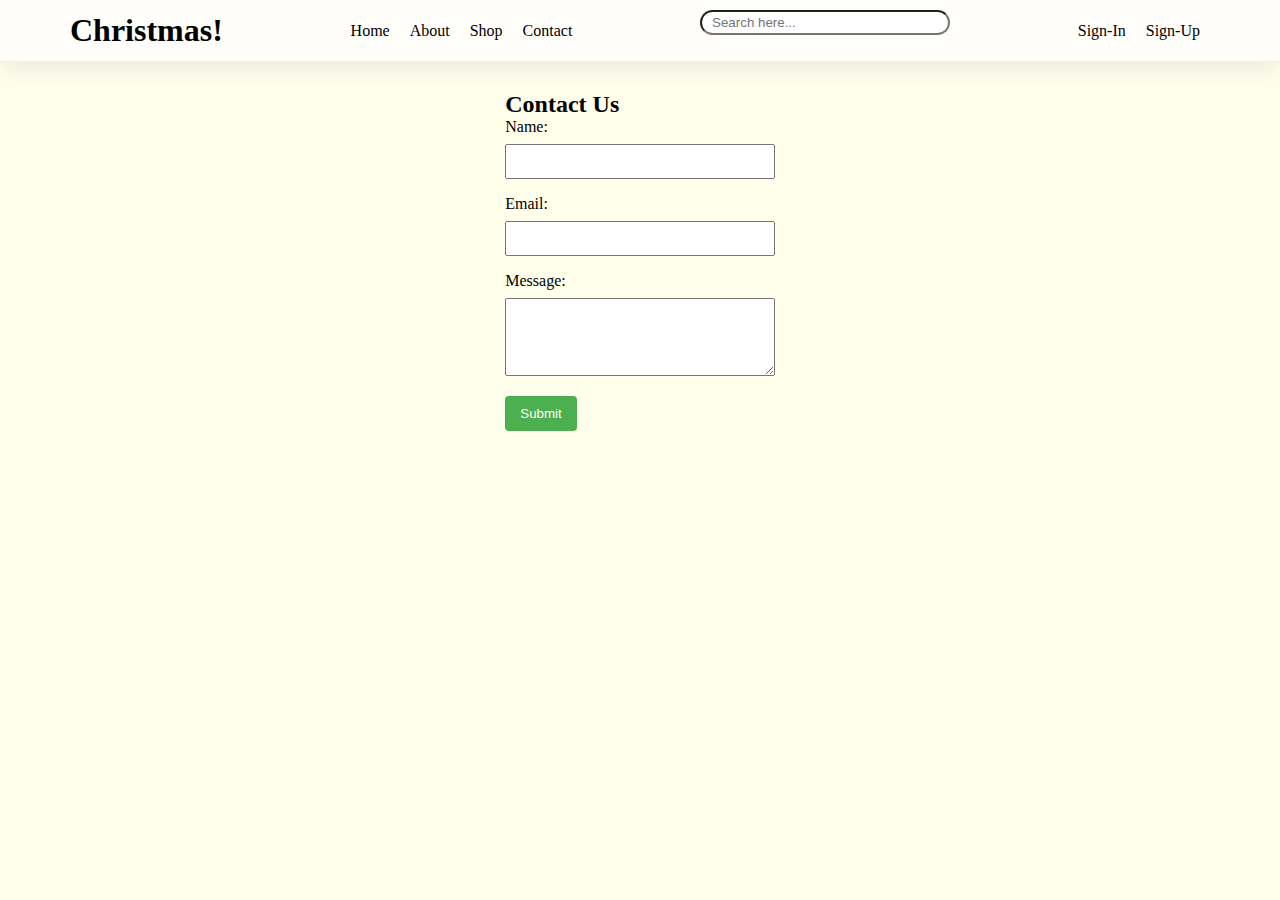
<file: contact.html>
<!DOCTYPE html>
<html lang="en">

<head>
    <meta charset="UTF-8">
    <meta name="viewport" content="width=device-width, initial-scale=1.0">
    <title>Christmas</title>
    <!--Fontawesome-->
    <link rel="stylesheet" href="https://cdnjs.cloudflare.com/ajax/libs/font-awesome/6.5.1/css/all.min.css"
        integrity="sha512-DTOQO9RWCH3ppGqcWaEA1BIZOC6xxalwEsw9c2QQeAIftl+Vegovlnee1c9QX4TctnWMn13TZye+giMm8e2LwA=="
        crossorigin="anonymous" referrerpolicy="no-referrer" />
    <link rel="preconnect" href="https://fonts.googleapis.com">
    <link rel="preconnect" href="https://fonts.gstatic.com" crossorigin>
    <link
        href="https://fonts.googleapis.com/css2?family=Bebas+Neue&family=Cookie&family=Noto+Sans:wght@100&family=Playfair+Display:ital@1&display=swap"
        rel="stylesheet">
    <link rel="icon" href="./src/images/icon.png">
    <link rel="stylesheet" href="./src/css/index.css">
    <link rel="stylesheet" href="./src/css/header.css">
    <link rel="stylesheet" href="./src/css/home.css">
    <link rel="stylesheet" href="./src/css/footer.css">
    <link rel="stylesheet" href="./src/css/shop.css">
    <link rel="stylesheet" href="./src/css/contact.css">

</head>

<body>

    <div class="page-wrapper">
        <!-- start header -->
        <header>
            <nav class="container">
                <nav class="d-flex justify-between items-center">

                    <nav class="logo">
                        <h1>Christmas!</h1>
                    </nav>

                    <ul class="menu d-flex items-center">
                        <li class="menu-item">
                            <a href="index.html">home</a>
                        </li>
                        <li class="menu-item">
                            <a href="">about</a>
                        </li>
                        <li class="menu-item">
                            <a href="shop.html">shop</a>
                        </li>
                        <li class="menu-item">
                            <a href="contact.html">contact</a>
                        </li>

                    </ul>

                    <div class="search-box">
                        <form action="">
                            <input type="text" placeholder="Search here..." id="search-input">
                        </form>
                    </div>
                    <div class="author d-flex justify-between items-center">
                        <i class="fa-solid fa-user fa-lg" style="color: #000000;"></i>
                        <a href="sign-in.html">sign-in</a>
                        <a href="sign-up.html">sign-up</a>

                    </div>
                </nav>


            </nav>
        </header>
        <!-- end header -->

        <!--Contact content-->
        <div class="main-content d-flex justify-center items-center">
            <div class="contact-container">

                <h2>Contact Us</h2>
                <form id="contactForm" onsubmit="submitForm(event)">
                    <label for="name">Name:</label>
                    <input type="text" id="name" name="name" required>
                    <label for="email">Email:</label>
                    <input type="email" id="email" name="email" required>
                    <label for="message">Message:</label>
                    <textarea id="message" name="message" rows="4" required></textarea>
                    <button type="submit">Submit</button>
                </form>

            </div>

            <script src="./src/js/contact.js"></script>
</body>

</html>
</file>
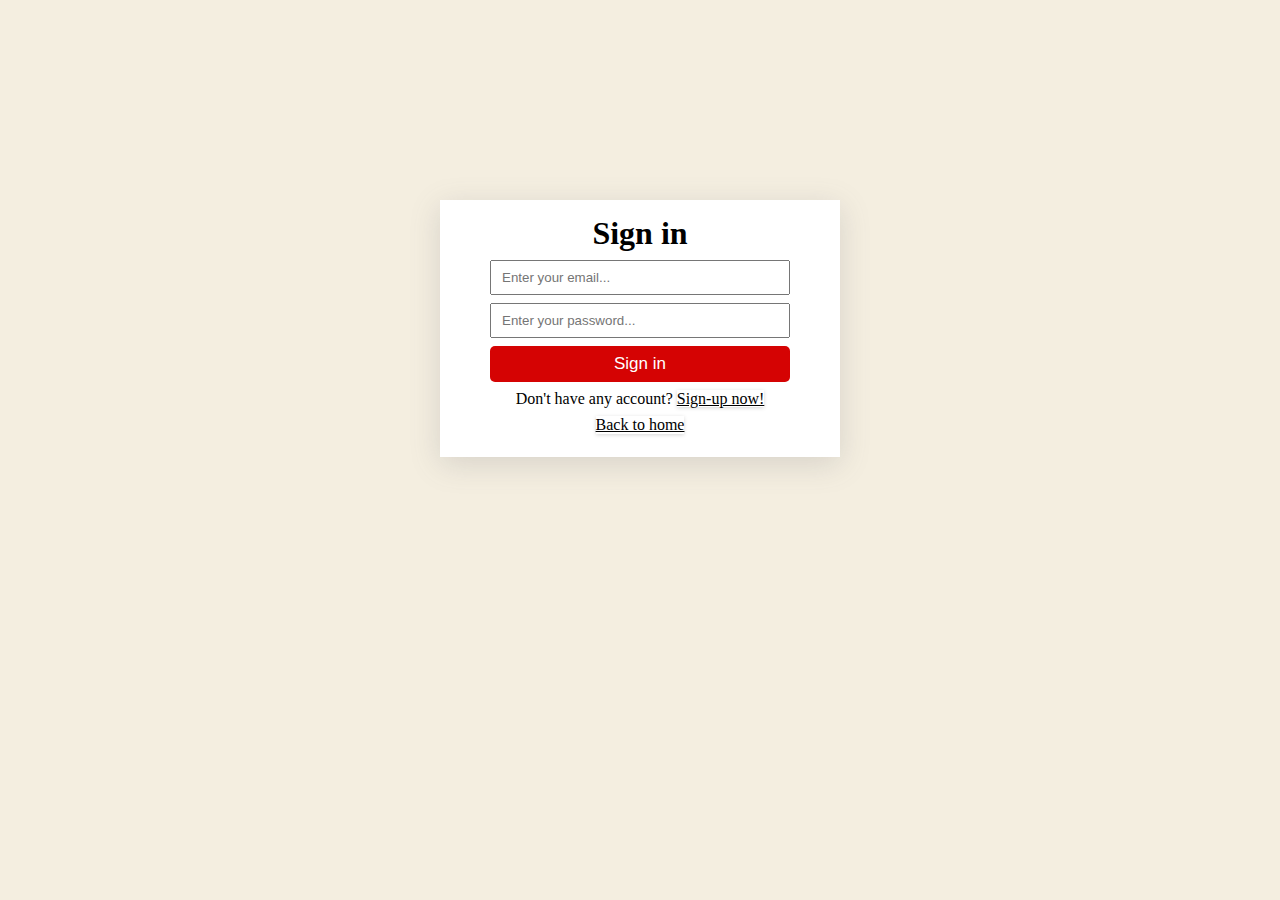
<file: sign-in.html>
<!DOCTYPE html>
<html lang="en">

<head>
    <meta charset="UTF-8">
    <meta name="viewport" content="width=device-width, initial-scale=1.0">
    <title>Christmas</title>
    <!--Fontawesome-->
    <link rel="stylesheet" href="https://cdnjs.cloudflare.com/ajax/libs/font-awesome/6.5.1/css/all.min.css"
        integrity="sha512-DTOQO9RWCH3ppGqcWaEA1BIZOC6xxalwEsw9c2QQeAIftl+Vegovlnee1c9QX4TctnWMn13TZye+giMm8e2LwA=="
        crossorigin="anonymous" referrerpolicy="no-referrer" />
    <link rel="preconnect" href="https://fonts.googleapis.com">
    <link rel="preconnect" href="https://fonts.gstatic.com" crossorigin>
    <link
        href="https://fonts.googleapis.com/css2?family=Bebas+Neue&family=Cookie&family=Noto+Sans:wght@100&family=Playfair+Display:ital@1&display=swap"
        rel="stylesheet">
    <link rel="icon" href="./src/images/icon.png">
    <link rel="stylesheet" href="./src/css/index.css">
    <link rel="stylesheet" href="./src/css/header.css">
    <link rel="stylesheet" href="./src/css/footer.css">
    <link rel="stylesheet" href="./src/css/signinup.css">
</head>

<body>
    <div class="page-wrapper">
        <!-- author -->
       
            <div class="author-container d-flex justify-center items-center">
                <form id="sign-in-form">
                    <div class="title">
                        <h1>Sign in</h1>
                    </div>
                    <div class="form-group">
                        <input type="text" placeholder="Enter your email..." id="email">
                    </div>

                    <div class="form-group">
                        <input type="password" placeholder="Enter your password..." id="password">
                    </div>

                    <div class="form-group">
                        <button type="submit">Sign in</button>
                    </div>

                    <div class="form-group d-flex items-center justify-center   ">
                        <p>Don't have any account? <a href="sign-up.html">Sign-up now!</a></p>
                    </div>

                    <div class="form-group d-flex items-center justify-center">
                        <a href="index.html">Back to home</a>
                    </div>



                </form>
            </div>
        
    </div>

    <script src="./src/js/signin.js"></script>
</body>

</html>
</file>
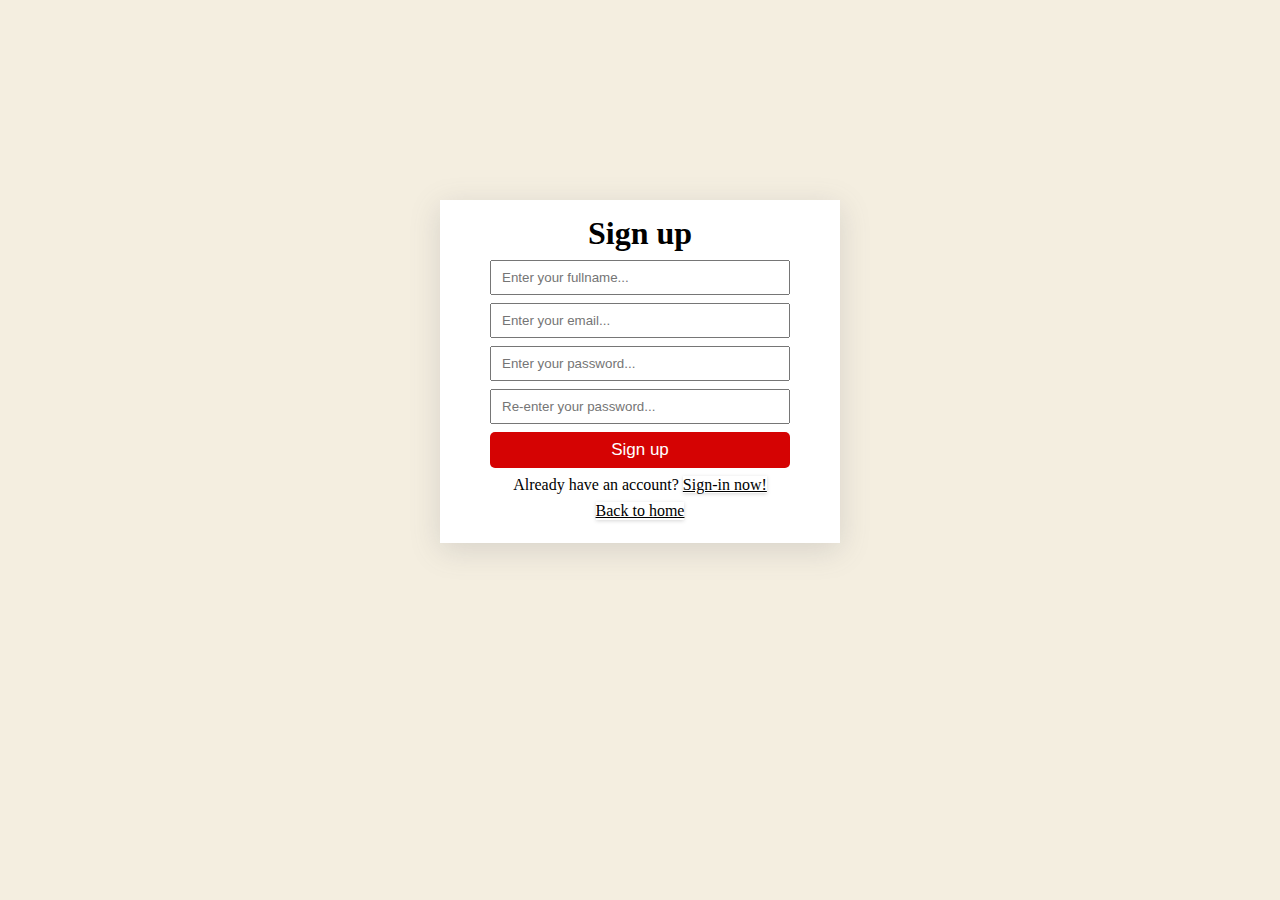
<file: sign-up.html>
<!DOCTYPE html>
<html lang="en">

<head>
    <meta charset="UTF-8">
    <meta name="viewport" content="width=device-width, initial-scale=1.0">
    <title>Christmas</title>
    <!--Fontawesome-->
    <link rel="stylesheet" href="https://cdnjs.cloudflare.com/ajax/libs/font-awesome/6.5.1/css/all.min.css"
        integrity="sha512-DTOQO9RWCH3ppGqcWaEA1BIZOC6xxalwEsw9c2QQeAIftl+Vegovlnee1c9QX4TctnWMn13TZye+giMm8e2LwA=="
        crossorigin="anonymous" referrerpolicy="no-referrer" />
    <link rel="preconnect" href="https://fonts.googleapis.com">
    <link rel="preconnect" href="https://fonts.gstatic.com" crossorigin>
    <link
        href="https://fonts.googleapis.com/css2?family=Bebas+Neue&family=Cookie&family=Noto+Sans:wght@100&family=Playfair+Display:ital@1&display=swap"
        rel="stylesheet">
    <link rel="icon" href="./src/images/icon.png">
    <link rel="stylesheet" href="./src/css/index.css">
    <link rel="stylesheet" href="./src/css/header.css">
    <link rel="stylesheet" href="./src/css/footer.css">
    <link rel="stylesheet" href="./src/css/signinup.css">
</head>

<body>
    <div class="page-wrapper">
        <!-- author -->
        <div class="container">
            <div class="author-container d-flex justify-center items-center">
                <form id="sign-up-form">
                    <div class="title">
                        <h1>Sign up</h1>
                    </div>
                    <div class="form-group">
                        <input type="text" placeholder="Enter your fullname..." id="fullname">
                    </div>

                    <div class="form-group">
                        <input type="text" placeholder="Enter your email..." id="email">
                    </div>

                    <div class="form-group">
                        <input type="password" placeholder="Enter your password..." id="password" autocomplete="on">
                    </div>

                    <div class="form-group">
                        <input type="password" placeholder="Re-enter your password..." id="re-password" autocomplete="on">
                    </div>

                    <div class="form-group">
                        <button type="submit">Sign up</button>
                    </div>

                    <div class="form-group d-flex items-center justify-center   ">
                        <p>Already have an account? <a href="sign-in.html">Sign-in now!</a></p>
                    </div>

                    <div class="form-group d-flex items-center justify-center">
                        <a href="index.html">Back to home</a>
                    </div>

                </form>
            </div>
        </div>
    </div>

    <script src="./src/js/signup.js"></script>

</body>

</html>
</file>
<file: src/css/index.css>
/* Style chung, import vào tất cả các trang */
* {
    margin: 0;
    padding: 0;
    box-sizing: border-box;
}

.container {
    max-width: 1140px;
    margin: 0 auto;
}

/* flex-box */
/* BEM CSS */
/* tailwindCSS */

body {
    background-color: #F4EEE0;
}

main {
    margin-top: 10px;
}

.d-flex {
    display: flex;

}

.justify-center {
    justify-content: center;
}

.justify-between {
    justify-content: space-between;
}

.items-center {
    align-items: center;
}
</file>
<file: src/css/header.css>
/* Chứa style của phần header */
header {
    box-shadow: rgba(149, 157, 165, 0.2) 0px 8px 24px;
    padding: 10px 0px;
    position: sticky;
    top: 0;
    left: 0;
    right: 0;
    background-color: #FFFEFA;
    height: auto;
}

.menu {
    list-style: none;
}

.menu .menu-item a {
    padding: 8px 10px;
    text-decoration: none;
    color: #000;
    text-transform: capitalize;
}

.author a {
    padding: 8px 10px;
    text-decoration: none;
    color: #000;
    text-transform: capitalize;
}
</file>
<file: src/css/home.css>
main .slider {
    width: 100%;
    height: 80vh;
    background-image: url("../images/banner.jpg");
    background-repeat: no-repeat;
    background-size: cover;
}

main h1 {
    text-transform: uppercase;
    font-family: 'Bebas Neue', sans-serif;
    font-family: 'Cookie', cursive;
    font-family: 'Noto Sans', sans-serif;
    font-family: 'Playfair Display', serif;
    font-size: 3rem
}

.title {
    text-align: center;
}

/* intro */
main .intro .video {
    width: 50%;
    padding: 10px;
}

main .intro .intro-text {
    width: 50%;
    padding: 15px;
    font-weight: 300px
}

main .intro .video iframe {
    width: 100%;
    height: 350px;
}

/* main-content */
.main-content {
    padding-top: 30px;
}

.main-content-product {
    padding: 20px;
}

.main-content-product img {
    box-shadow: rgba(100, 100, 111, 0.2) 0px 7px 29px 0px;
    gap: 10px;
    border-radius: 15px;
}
</file>
<file: src/css/footer.css>
footer {
    background-color: #1E2525;
    margin-top: 30px;
}

footer ul {
    padding: 20px;
}

footer li {
    padding: 5px;
    list-style: none;
    color: #F4EEE0;
    text-transform: capitalize;
}
</file>
<file: src/css/shop.css>
body {
    background-color: #FFFFEC;
}

.search-box input {
    width: 250px;
    height: 25px;
    border-radius: 30px;
    padding-left: 10px;
}

.title {
    font-family: 'Bebas Neue', sans-serif;
    font-family: 'Cookie', cursive;
    font-family: 'Noto Sans', sans-serif;
    font-family: 'Playfair Display', serif;
}

.product-container {
    flex-wrap: wrap;
}

.product-item {
    width: 23%;
    box-shadow: rgba(0, 0, 0, 0.1) 0px 4px 12px;
    text-align: center;
    background-color: #fff;
    margin: 5px;
    border: 5px;
    padding-bottom: 10px;
}

.product-item img {
    max-width: 70%;
}
</file>
<file: src/css/contact.css>
form {
    max-width: 400px;
    margin: 0 auto;
}

label {
    display: block;
    margin-bottom: 8px;
}

input,
textarea {
    width: 100%;
    padding: 8px;
    margin-bottom: 16px;
    box-sizing: border-box;
}

button {
    background-color: #4CAF50;
    color: white;
    padding: 10px 15px;
    border: none;
    cursor: pointer;
    border-radius: 4px;
}

button:hover {
    background-color: #45a049;
}
</file>
<file: src/css/signinup.css>
.author-container {
    padding: 15px;
    margin: 100px;
    box-shadow: rgba(100, 100, 111, 0.2) 0px 7px 29px 0px;
    max-width: 400px;
    margin: 200px auto;
    background-color: #fff;
}

h1 {
    text-align: center;
}

.author-container .form-group {
    margin: 8px 0px;
}

input {
    width: 300px;
    height: 35px;
    padding: 7px 10px;
}

.author-container .form-group button {
    padding: 8px 0px;
    background-color: rgb(213, 3, 3);
    color: #fff;
    font-size: 17px;
    border: none;
    cursor: pointer;
    border-radius: 5px;
    width: 300px;
}

a {
    color: #000000;
    box-shadow: rgba(0, 0, 0, 0.16) 0px 1px 4px;
}
</file>
